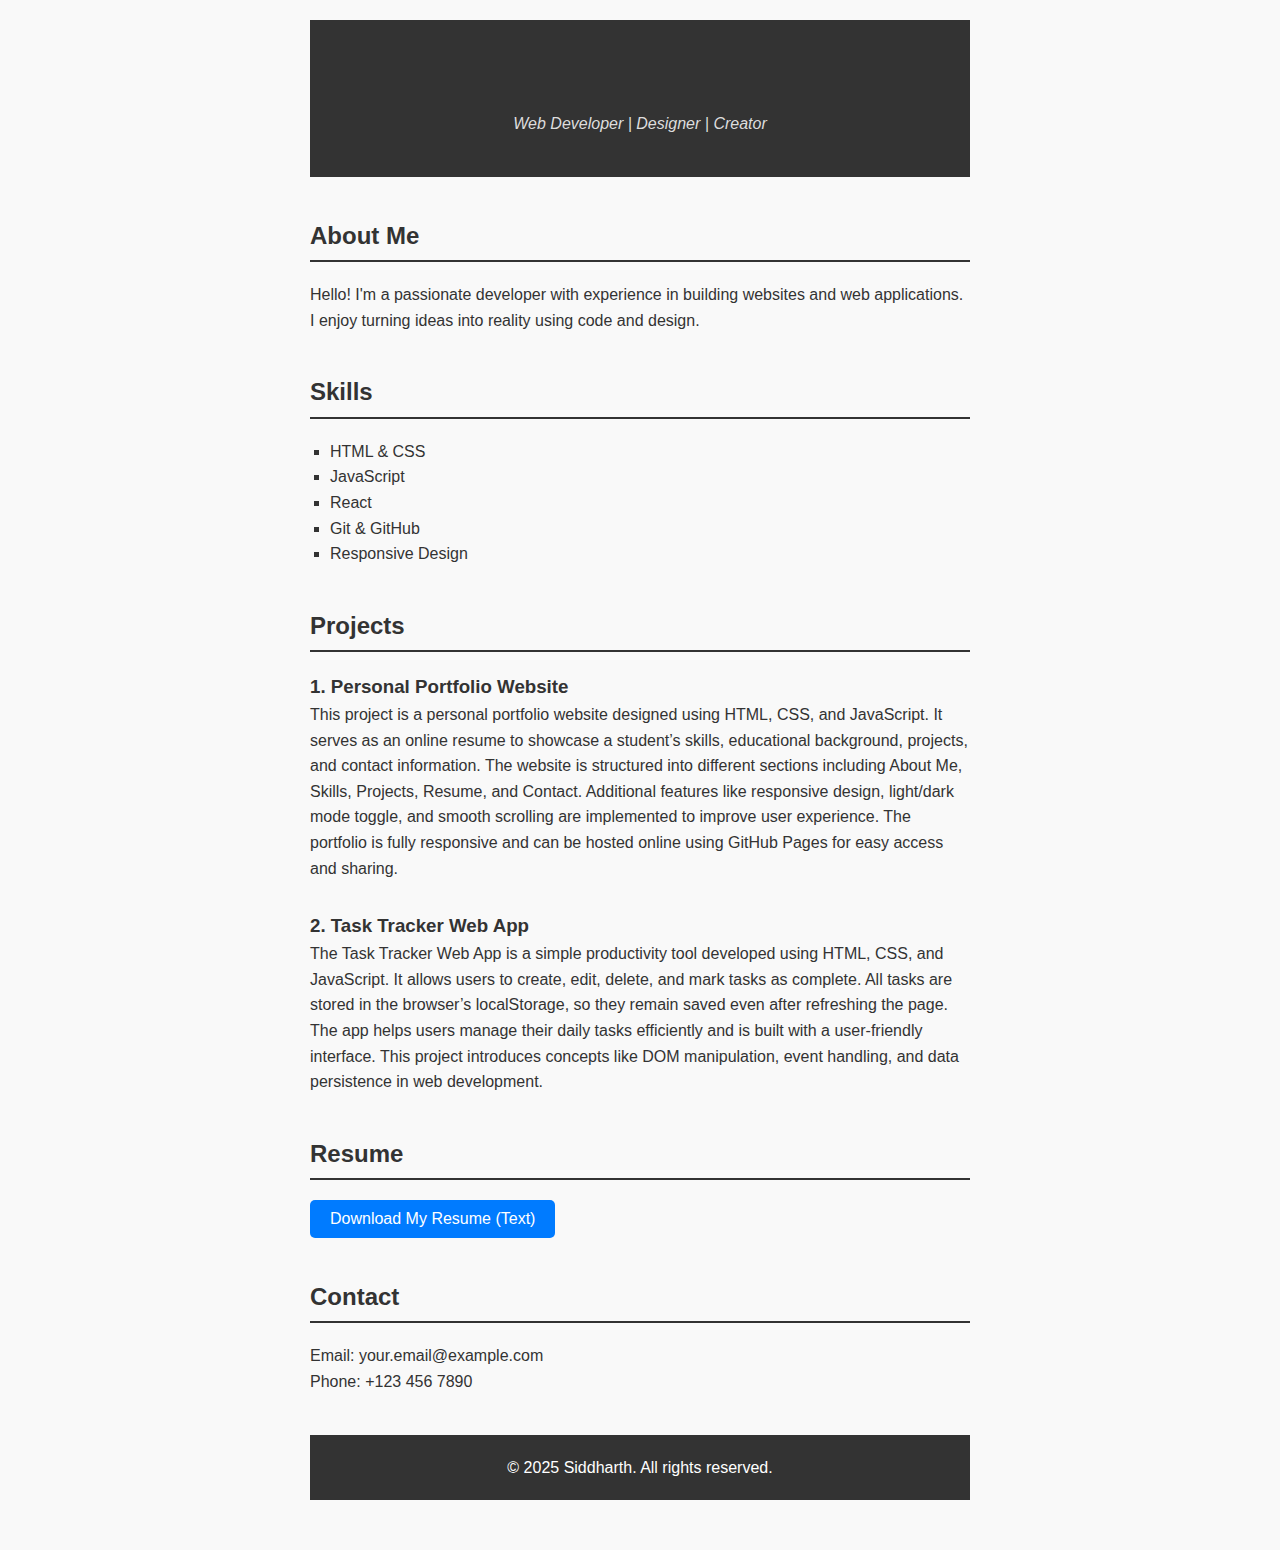
<file: index.html>
<!DOCTYPE html>
<html lang="en">
<head>
  <meta charset="UTF-8" />
  <meta name="viewport" content="width=device-width, initial-scale=1" />
  <title>My Portfolio</title>
  <link rel="stylesheet" href="style.css" />
  <style>
    body {
      font-family: Arial, sans-serif;
      max-width: 700px;
      margin: auto;
      padding: 20px;
      line-height: 1.6;
    }
    header, section, footer {
      margin-bottom: 30px;
    }
    h1, h2, h3 {
      color: #333;
    }
    button {
      background-color: #007bff;
      border: none;
      color: white;
      padding: 10px 20px;
      cursor: pointer;
      font-size: 1rem;
      border-radius: 5px;
    }
    button:hover {
      background-color: #0056b3;
    }
  </style>
</head>
<body>

  <!-- Header Section -->
  <header>
    <h1>Siddharth</h1>
    <p class="tagline">Web Developer | Designer | Creator</p>
  </header>

  <!-- About Section -->
  <section id="about">
    <h2>About Me</h2>
    <p>Hello! I'm a passionate developer with experience in building websites and web applications. I enjoy turning ideas into reality using code and design.</p>
  </section>

  <!-- Skills Section -->
  <section id="skills">
    <h2>Skills</h2>
    <ul>
      <li>HTML &amp; CSS</li>
      <li>JavaScript</li>
      <li>React</li>
      <li>Git &amp; GitHub</li>
      <li>Responsive Design</li>
    </ul>
  </section>

  <!-- Projects Section -->
  <section id="projects">
    <h2>Projects</h2>

    <div class="project">
      <h3>1. Personal Portfolio Website</h3>
      <p>This project is a personal portfolio website designed using HTML, CSS, and JavaScript. It serves as an online resume to showcase a student’s skills, educational background, projects, and contact information. The website is structured into different sections including About Me, Skills, Projects, Resume, and Contact. Additional features like responsive design, light/dark mode toggle, and smooth scrolling are implemented to improve user experience. The portfolio is fully responsive and can be hosted online using GitHub Pages for easy access and sharing.</p>
    </div>

    <div class="project">
      <h3>2. Task Tracker Web App</h3>
      <p>The Task Tracker Web App is a simple productivity tool developed using HTML, CSS, and JavaScript. It allows users to create, edit, delete, and mark tasks as complete. All tasks are stored in the browser’s localStorage, so they remain saved even after refreshing the page. The app helps users manage their daily tasks efficiently and is built with a user-friendly interface. This project introduces concepts like DOM manipulation, event handling, and data persistence in web development.</p>
    </div>
  </section>

  <!-- Resume Section -->
  <section id="resume">
    <h2>Resume</h2>
    <button onclick="downloadResume()">Download My Resume (Text)</button>
  </section>

  <!-- Contact Section -->
  <section id="contact">
    <h2>Contact</h2>
    <p>Email: your.email@example.com</p>
    <p>Phone: +123 456 7890</p>
  </section>

  <!-- Footer -->
  <footer>
    <p>&copy; 2025 Siddharth. All rights reserved.</p>
  </footer>

  <script>
    function downloadResume() {
      const resumeContent = `
Siddharth
Web Developer | Designer | Creator

Email: your.email@example.com
Phone: +123 456 7890

Objective:
To apply my web development and design skills to create engaging, responsive websites and applications.

Skills:
- HTML & CSS
- JavaScript
- React
- Git & GitHub
- Responsive Design

Projects:
1. Personal Portfolio Website
A personal portfolio website built using HTML, CSS, and JavaScript. It includes sections for bio, projects, resume, and contact, with responsive design and user-friendly features.

2. Task Tracker Web App
A simple task manager app using HTML, CSS, and JavaScript with localStorage. Allows users to add, delete, and mark tasks as completed, improving productivity.

Education:
B.E. – 2nd Year

`;

      const blob = new Blob([resumeContent], { type: 'text/plain' });
      const link = document.createElement('a');
      link.href = URL.createObjectURL(blob);
      link.download = 'resume.txt';
      document.body.appendChild(link);
      link.click();
      document.body.removeChild(link);
    }
  </script>

</body>
</html>
</file>
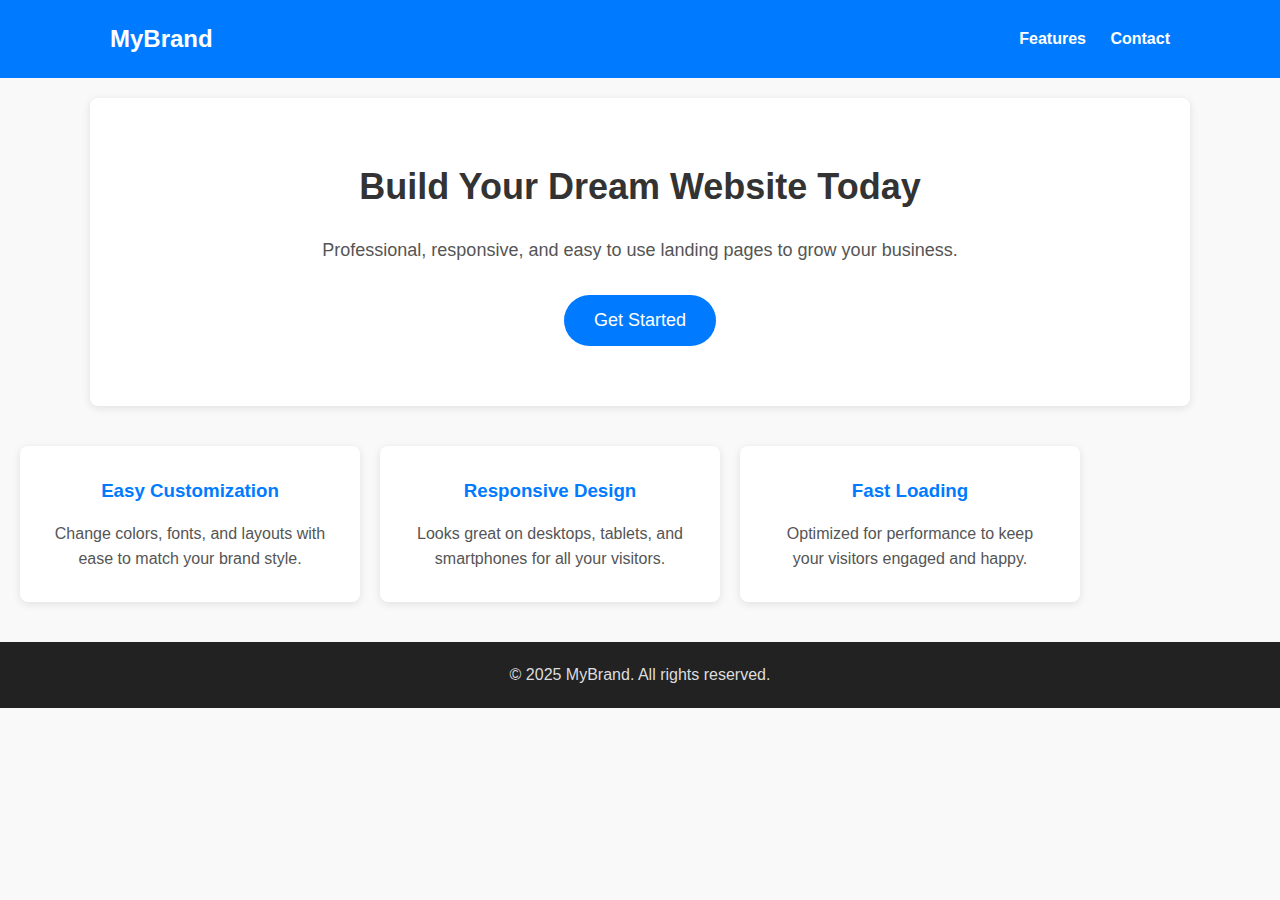
<file: LandingPage/index.html>
<!DOCTYPE html>
<html lang="en">
<head>
  <meta charset="UTF-8" />
  <meta name="viewport" content="width=device-width, initial-scale=1" />
  <title>Landing Page</title>
  <style>
    /* Reset */
    * {
      margin: 0;
      padding: 0;
      box-sizing: border-box;
    }
    body {
      font-family: 'Segoe UI', Tahoma, Geneva, Verdana, sans-serif;
      line-height: 1.6;
      color: #333;
      background-color: #f9f9f9;
    }

    /* Container */
    .container {
      max-width: 1100px;
      margin: 0 auto;
      padding: 0 20px;
    }

    /* Header */
    header {
      background: #007bff;
      color: white;
      padding: 20px 0;
    }
    header .container {
      display: flex;
      justify-content: space-between;
      align-items: center;
    }
    header h1 {
      font-size: 24px;
    }
    nav a {
      color: white;
      text-decoration: none;
      margin-left: 20px;
      font-weight: 600;
    }
    nav a:hover {
      text-decoration: underline;
    }

    /* Hero Section */
    .hero {
      background: white;
      padding: 60px 20px;
      text-align: center;
      margin-top: 20px;
      border-radius: 8px;
      box-shadow: 0 2px 8px rgb(0 0 0 / 0.1);
    }
    .hero h2 {
      font-size: 36px;
      margin-bottom: 20px;
    }
    .hero p {
      font-size: 18px;
      margin-bottom: 30px;
      color: #555;
    }
    .btn-primary {
      background: #007bff;
      color: white;
      padding: 15px 30px;
      border: none;
      border-radius: 50px;
      font-size: 18px;
      cursor: pointer;
      transition: background-color 0.3s ease;
    }
    .btn-primary:hover {
      background: #0056b3;
    }

    /* Features Section */
    .features {
      display: flex;
      gap: 20px;
      margin: 40px 0;
    }
    .feature {
      background: white;
      flex: 1;
      padding: 30px;
      border-radius: 8px;
      box-shadow: 0 2px 8px rgb(0 0 0 / 0.1);
      text-align: center;
    }
    .feature h3 {
      margin-bottom: 15px;
      color: #007bff;
    }
    .feature p {
      color: #555;
    }

    /* Footer */
    footer {
      background: #222;
      color: #ddd;
      text-align: center;
      padding: 20px 0;
      margin-top: 40px;
    }

    /* Responsive */
    @media (max-width: 768px) {
      .features {
        flex-direction: column;
      }
      nav {
        display: none; /* hide nav on small screens for simplicity */
      }
    }
  </style>
</head>
<body>

  <header>
    <div class="container">
      <h1>MyBrand</h1>
      <nav>
        <a href="#features">Features</a>
        <a href="#contact">Contact</a>
      </nav>
    </div>
  </header>

  <section class="hero container">
    <h2>Build Your Dream Website Today</h2>
    <p>Professional, responsive, and easy to use landing pages to grow your business.</p>
    <button class="btn-primary">Get Started</button>
  </section>

  <section id="features" class="container features">
    <div class="feature">
      <h3>Easy Customization</h3>
      <p>Change colors, fonts, and layouts with ease to match your brand style.</p>
    </div>
    <div class="feature">
      <h3>Responsive Design</h3>
      <p>Looks great on desktops, tablets, and smartphones for all your visitors.</p>
    </div>
    <div class="feature">
      <h3>Fast Loading</h3>
      <p>Optimized for performance to keep your visitors engaged and happy.</p>
    </div>
  </section>

  <footer>
    <p>&copy; 2025 MyBrand. All rights reserved.</p>
  </footer>

</body>
</html>
</file>
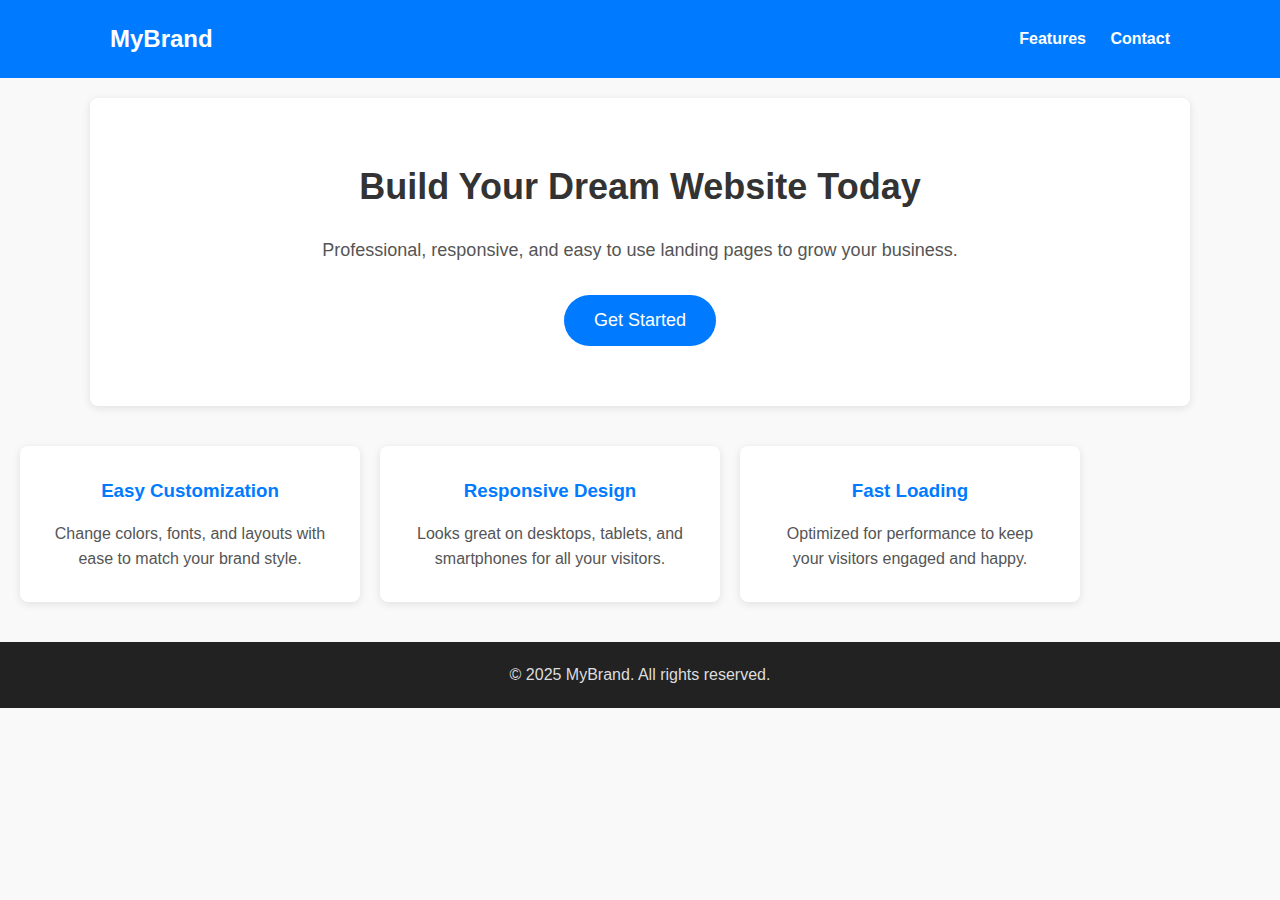
<file: index2.html>
<!DOCTYPE html>
<html lang="en">
<head>
  <meta charset="UTF-8" />
  <meta name="viewport" content="width=device-width, initial-scale=1" />
  <title>Landing Page</title>
  <style>
    /* Reset */
    * {
      margin: 0;
      padding: 0;
      box-sizing: border-box;
    }
    body {
      font-family: 'Segoe UI', Tahoma, Geneva, Verdana, sans-serif;
      line-height: 1.6;
      color: #333;
      background-color: #f9f9f9;
    }

    /* Container */
    .container {
      max-width: 1100px;
      margin: 0 auto;
      padding: 0 20px;
    }

    /* Header */
    header {
      background: #007bff;
      color: white;
      padding: 20px 0;
    }
    header .container {
      display: flex;
      justify-content: space-between;
      align-items: center;
    }
    header h1 {
      font-size: 24px;
    }
    nav a {
      color: white;
      text-decoration: none;
      margin-left: 20px;
      font-weight: 600;
    }
    nav a:hover {
      text-decoration: underline;
    }

    /* Hero Section */
    .hero {
      background: white;
      padding: 60px 20px;
      text-align: center;
      margin-top: 20px;
      border-radius: 8px;
      box-shadow: 0 2px 8px rgb(0 0 0 / 0.1);
    }
    .hero h2 {
      font-size: 36px;
      margin-bottom: 20px;
    }
    .hero p {
      font-size: 18px;
      margin-bottom: 30px;
      color: #555;
    }
    .btn-primary {
      background: #007bff;
      color: white;
      padding: 15px 30px;
      border: none;
      border-radius: 50px;
      font-size: 18px;
      cursor: pointer;
      transition: background-color 0.3s ease;
    }
    .btn-primary:hover {
      background: #0056b3;
    }

    /* Features Section */
    .features {
      display: flex;
      gap: 20px;
      margin: 40px 0;
    }
    .feature {
      background: white;
      flex: 1;
      padding: 30px;
      border-radius: 8px;
      box-shadow: 0 2px 8px rgb(0 0 0 / 0.1);
      text-align: center;
    }
    .feature h3 {
      margin-bottom: 15px;
      color: #007bff;
    }
    .feature p {
      color: #555;
    }

    /* Footer */
    footer {
      background: #222;
      color: #ddd;
      text-align: center;
      padding: 20px 0;
      margin-top: 40px;
    }

    /* Responsive */
    @media (max-width: 768px) {
      .features {
        flex-direction: column;
      }
      nav {
        display: none; /* hide nav on small screens for simplicity */
      }
    }
  </style>
</head>
<body>

  <header>
    <div class="container">
      <h1>MyBrand</h1>
      <nav>
        <a href="#features">Features</a>
        <a href="#contact">Contact</a>
      </nav>
    </div>
  </header>

  <section class="hero container">
    <h2>Build Your Dream Website Today</h2>
    <p>Professional, responsive, and easy to use landing pages to grow your business.</p>
    <button class="btn-primary">Get Started</button>
  </section>

  <section id="features" class="container features">
    <div class="feature">
      <h3>Easy Customization</h3>
      <p>Change colors, fonts, and layouts with ease to match your brand style.</p>
    </div>
    <div class="feature">
      <h3>Responsive Design</h3>
      <p>Looks great on desktops, tablets, and smartphones for all your visitors.</p>
    </div>
    <div class="feature">
      <h3>Fast Loading</h3>
      <p>Optimized for performance to keep your visitors engaged and happy.</p>
    </div>
  </section>

  <footer>
    <p>&copy; 2025 MyBrand. All rights reserved.</p>
  </footer>

</body>
</html>
</file>
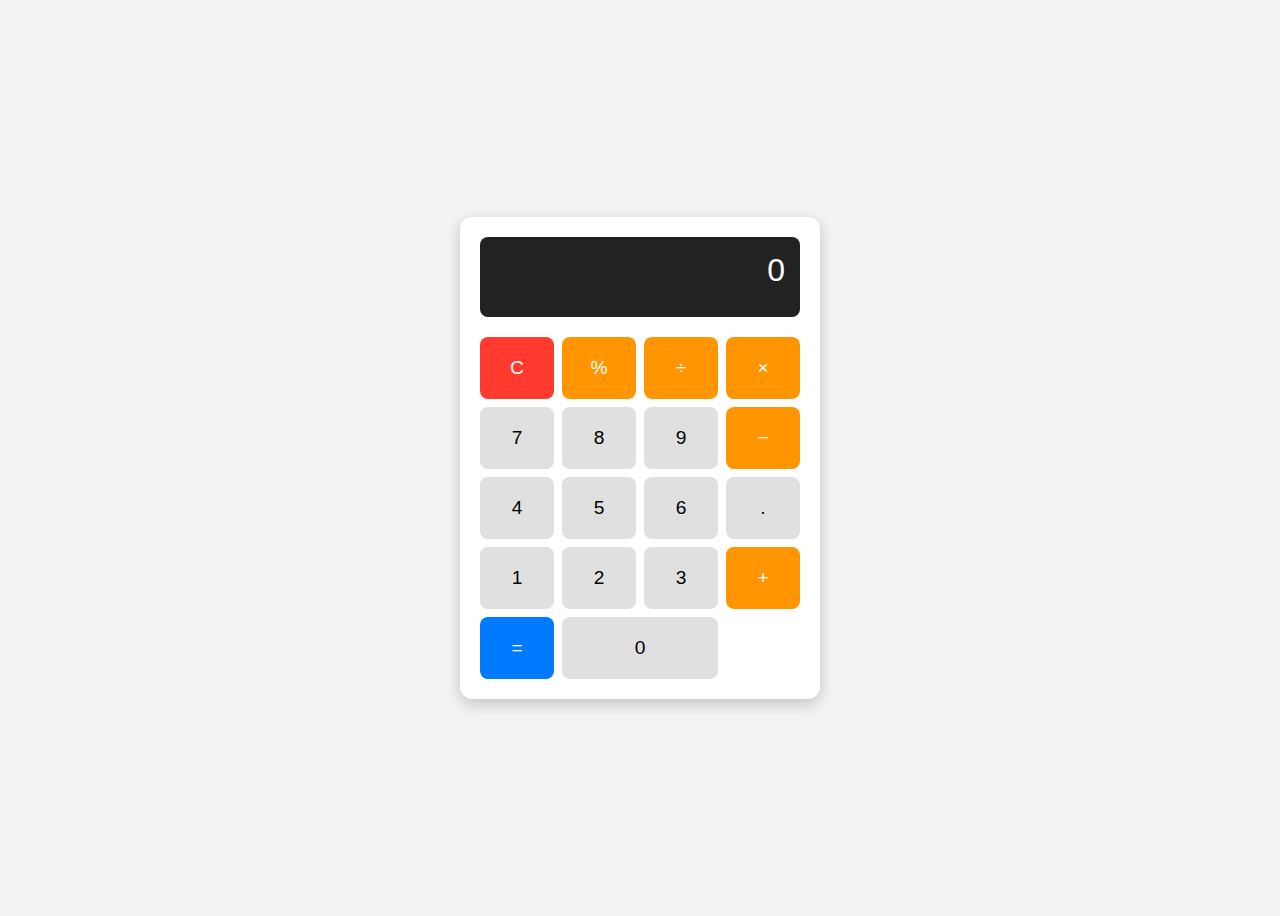
<file: index3.html>
<!DOCTYPE html>
<html lang="en">
<head>
<meta charset="UTF-8" />
<meta name="viewport" content="width=device-width, initial-scale=1" />
<title>Calculator - Updated Layout</title>
<style>
  body {
    font-family: Arial, sans-serif;
    background: #f3f3f3;
    display: flex;
    justify-content: center;
    align-items: center;
    height: 100vh;
  }

  .calculator {
    background: #fff;
    padding: 20px;
    border-radius: 12px;
    box-shadow: 0 5px 15px rgba(0,0,0,0.2);
    width: 320px;
  }

  .display {
    background: #222;
    color: #fff;
    font-size: 2rem;
    padding: 15px;
    border-radius: 8px;
    text-align: right;
    margin-bottom: 20px;
    min-height: 50px;
    word-wrap: break-word;
  }

  .buttons {
    display: grid;
    grid-template-columns: repeat(4, 1fr);
    grid-gap: 8px;
  }

  button {
    padding: 20px;
    font-size: 1.2rem;
    border: none;
    border-radius: 8px;
    cursor: pointer;
    background: #e0e0e0;
    transition: background-color 0.3s ease;
    user-select: none;
  }

  button:hover {
    background: #d1d1d1;
  }

  button.operator {
    background: #ff9500;
    color: white;
  }

  button.operator:hover {
    background: #cc7a00;
  }

  button.equal {
    background: #007aff;
    color: white;
  }

  button.equal:hover {
    background: #005ecb;
  }

  button.clear {
    background: #ff3b30;
    color: white;
  }

  button.clear:hover {
    background: #b22a23;
  }

  /* Zero spans two columns */
  button.zero {
    grid-column: span 2;
  }
</style>
</head>
<body>

<div class="calculator">
  <div id="display" class="display">0</div>
  <div class="buttons">
    <!-- Row 1 -->
    <button class="clear" id="clear">C</button>
    <button data-num="%" class="operator">%</button>
    <button class="operator">÷</button>
    <button class="operator">×</button>

    <!-- Row 2 -->
    <button data-num="7">7</button>
    <button data-num="8">8</button>
    <button data-num="9">9</button>
    <button class="operator">−</button>

    <!-- Row 3 -->
    <button data-num="4">4</button>
    <button data-num="5">5</button>
    <button data-num="6">6</button>
    <button data-num=".">.</button>

    <!-- Row 4 -->
    <button data-num="1">1</button>
    <button data-num="2">2</button>
    <button data-num="3">3</button>
    <button class="operator">+</button>

    <!-- Row 5 -->
    <button id="equal" class="equal">=</button>
    <button data-num="0" class="zero">0</button>
  </div>
</div>

<script>
  const display = document.getElementById('display');
  let expression = '';
  let resetNext = false;

  function updateDisplay() {
    display.textContent = expression || '0';
  }

  function inputDigit(digit) {
    if (resetNext) {
      expression = '';
      resetNext = false;
    }
    expression += digit;
  }

  function inputOperator(op) {
    if (resetNext) {
      resetNext = false;
    }
    if (expression === '') return; // no operator at start
    const lastChar = expression.slice(-1);
    if ('+-−×÷%'.includes(lastChar)) {
      expression = expression.slice(0, -1) + op;
    } else {
      expression += op;
    }
  }

  function clearAll() {
    expression = '';
    resetNext = false;
  }

  function calculate() {
    try {
      let safeExpression = expression
        .replace(/÷/g, '/')
        .replace(/×/g, '*')
        .replace(/−/g, '-')
        .replace(/%/g, '%'); // JS % works normally
      // eslint-disable-next-line no-eval
      let result = eval(safeExpression);
      if (result === Infinity || result === -Infinity) {
        result = 'Error';
      }
      expression = String(result);
      resetNext = true;
    } catch {
      expression = 'Error';
      resetNext = true;
    }
  }

  document.querySelector('.buttons').addEventListener('click', (event) => {
    const target = event.target;
    if (!target.matches('button')) return;

    if (target.id === 'clear') {
      clearAll();
      updateDisplay();
      return;
    }

    if (target.id === 'equal') {
      calculate();
      updateDisplay();
      return;
    }

    if (target.classList.contains('operator')) {
      inputOperator(target.textContent);
      updateDisplay();
      return;
    }

    if (target.hasAttribute('data-num')) {
      inputDigit(target.getAttribute('data-num'));
      updateDisplay();
      return;
    }
  });

  updateDisplay();
</script>

</body>
</html>
</file>
<file: style.css>
* {
  margin: 0;
  padding: 0;
  box-sizing: border-box;
  font-family: Arial, sans-serif;
}

body {
  line-height: 1.6;
  background-color: #f9f9f9;
  color: #333;
  padding: 20px;
}

header {
  text-align: center;
  padding: 40px 0;
  background-color: #333;
  color: white;
}

.tagline {
  font-style: italic;
  color: #ddd;
}

section {
  margin: 40px 0;
}

h2 {
  margin-bottom: 20px;
  border-bottom: 2px solid #333;
  padding-bottom: 5px;
}

.profile-photo {
  width: 150px;
  border-radius: 50%;
  margin: 20px 0;
}

ul {
  list-style: square;
  padding-left: 20px;
}

.project {
  margin-bottom: 30px;
}

.project img {
  width: 100%;
  max-width: 500px;
  display: block;
  margin-bottom: 10px;
}

#resume a {
  color: #0066cc;
  text-decoration: none;
}

#resume a:hover {
  text-decoration: underline;
}

footer {
  text-align: center;
  padding: 20px 0;
  background-color: #333;
  color: white;
  margin-top: 40px;
}
</file>
